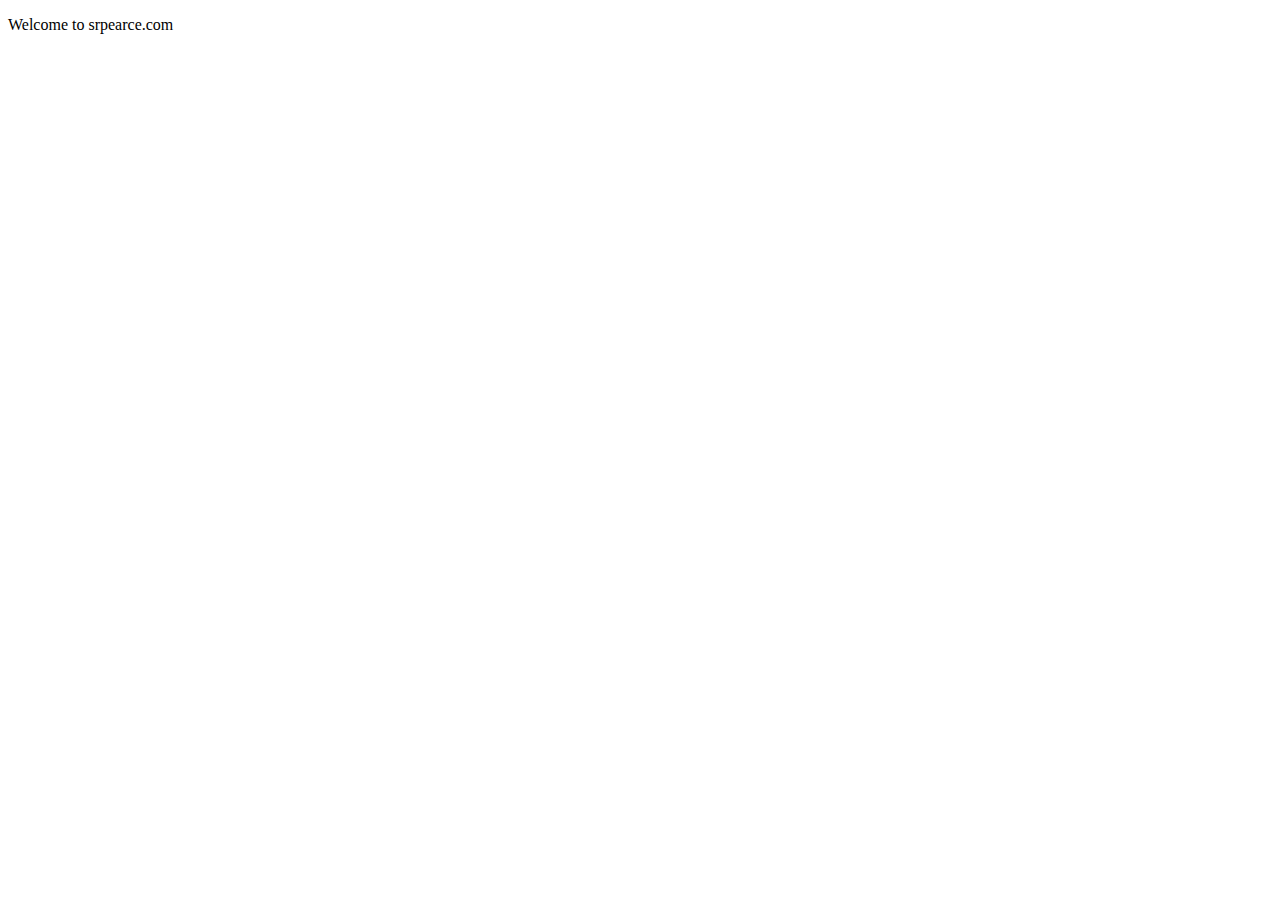
<file: index.html>
<!doctype html>
<html class="no-js" lang="en">
  <head>
    <meta charset="utf-8">
    <meta name="viewport" content="width=device-width, initial-scale=1">
    <meta name="description" content="srpearce.com">
    <title>srpearce.com</title>
  </head>
  <body>
    <p>Welcome to srpearce.com</p>
  </body>
</html>
</file>
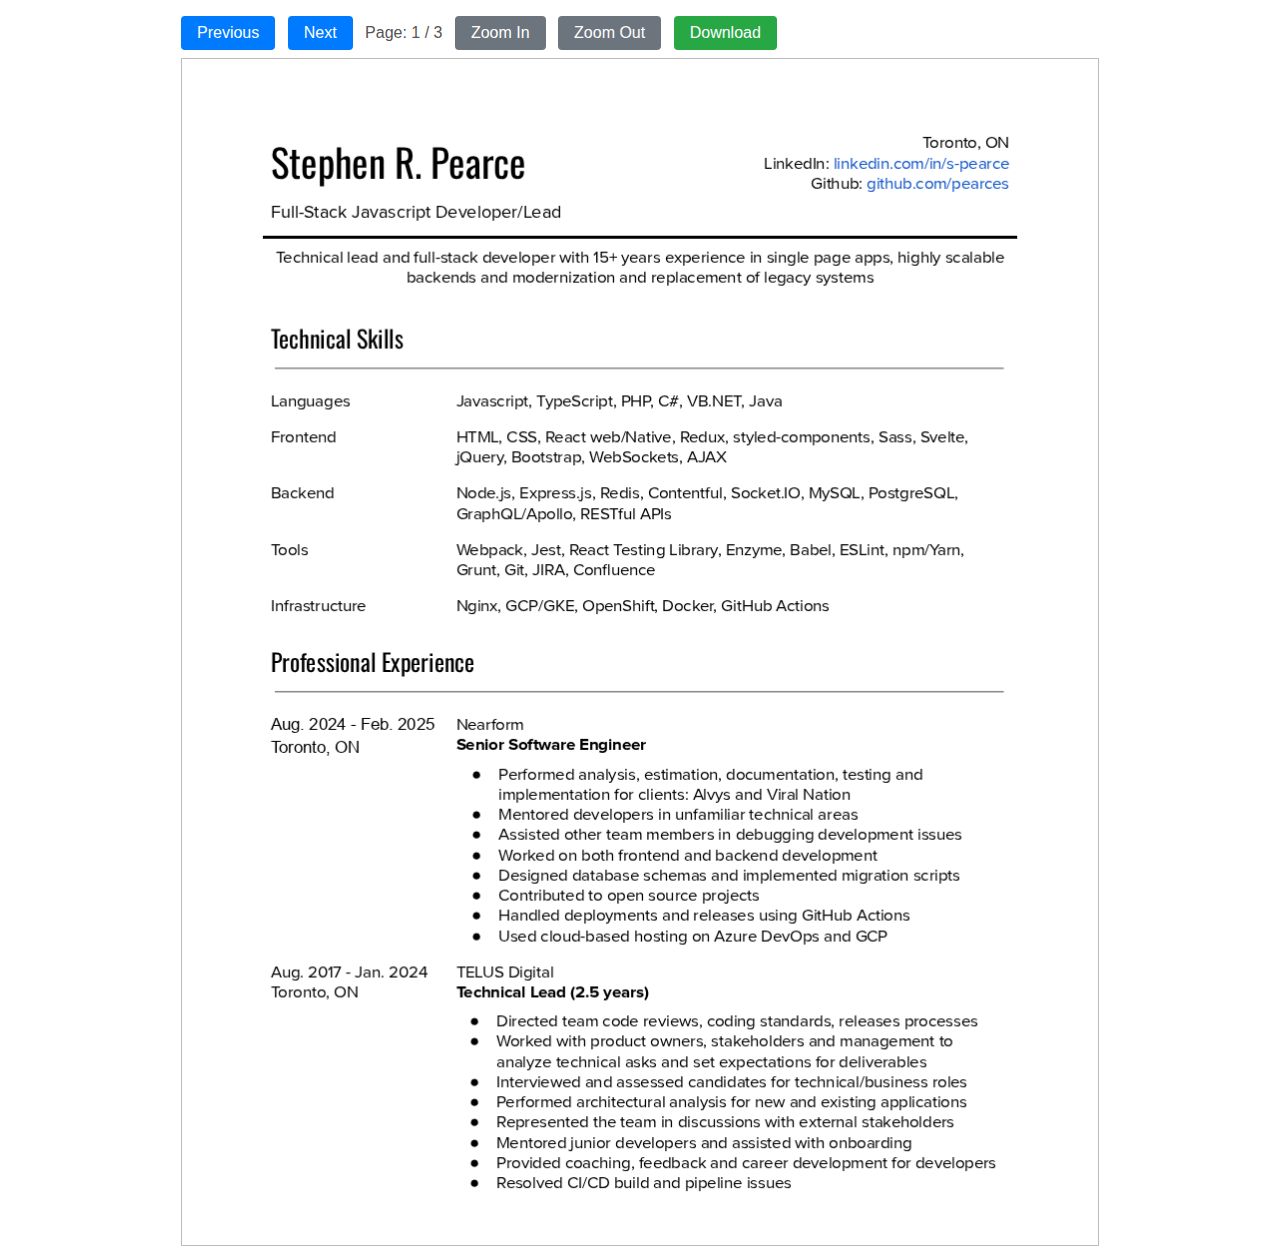
<file: resume/index.html>
<!doctype html>
<html class="no-js" lang="en">
  <head>
    <meta charset="utf-8">
    <meta name="viewport" content="width=device-width, initial-scale=1">
    <meta name="description" content="srpearce.com">
    <title>Resume</title>
    <link rel="stylesheet" href="/styles/resume.css">
    <script src="/scripts/pdfjs-dist/build/pdf.mjs" type="module"></script>
    <script src="/scripts/pdfjs-dist/build/pdf.worker.mjs" type="module"></script>
  </head>
  <body>
    <div id="content">
      <div class="content-area">
        <div class="btn-group">
          <button id="prev" class="btn btn-primary">Previous</button>
          <button id="next" class="btn btn-primary">Next</button>
          <span class="page">Page: <span id="page_num"></span> / <span id="page_count"></span></span>
          <button id="zoomIn" class="btn btn-secondary">Zoom In</button>
          <button id="zoomOut" class="btn btn-secondary">Zoom Out</button>
          <button id="download" class="btn btn-success">Download</button>
        </div>
        <canvas id="container"></canvas>
      </div>
    </div>
    <script src="/scripts/resume.js" type="module"></script>
  </body>
</html>
</file>
<file: styles/resume.css>
* {
  box-sizing: border-box;
}

body {
  font-family: Arial, sans-serif;
}

#content {
  display: flex;
}

.btn-group {
  margin: 0.5em 0;
  align-self: flex-start;
}

.btn {
  display: inline-block;
  padding: 0.5em 1em;
  font-size: 1em;
  font-weight: medium;
  text-align: center;
  text-decoration: none;
  border: none;
  border-radius: 0.25em;
  cursor: pointer;
  transition: background-color 0.3s ease;
  margin: 0 0.5em 0 0;
}

.btn-primary {
  background-color: #007bff;
  color: #fff;
}

.btn-secondary {
  background-color: #6c757d;
  color: #fff;
}

.btn-success {
  background-color: #28a745;
  color: #fff;
}

.page {
  margin-right: 0.5em;
  color: #555;
}

.btn-primary:hover {
  background-color: #0056b3;
}

.btn-secondary:hover {
  background-color: #5a6268;
}

.btn-success:hover {
  background-color: #218838;
}

.content-area {
  margin: 0 auto;
}

#container {
  border: 1px solid #bbb;
}
</file>
